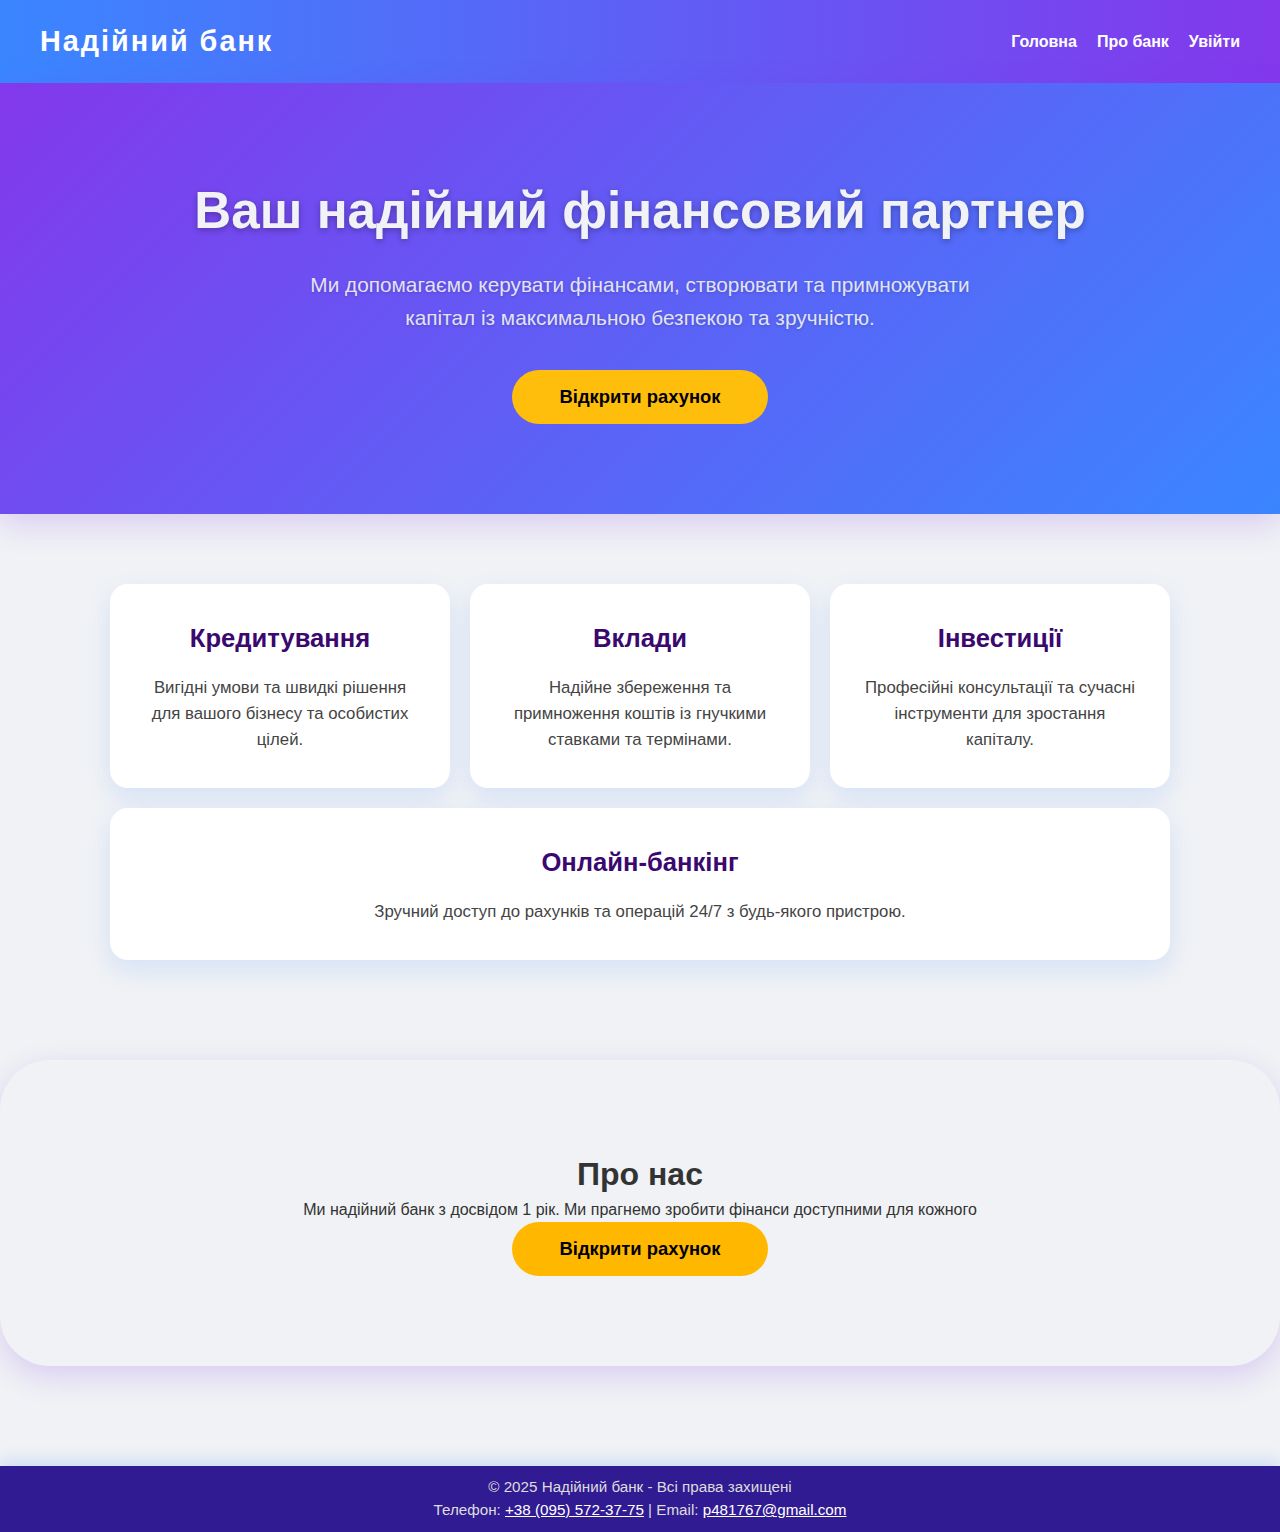
<file: templates/index.html>
<!DOCTYPE html>
<html lang="uk">
<head>
  <meta charset="UTF-8">
  <meta name="viewport" content="width=device-width, initial-scale=1.0">
  <title>Банк</title>
  <link rel="stylesheet" href="/static/style.css">
  <link rel="icon" href="/static/src/favicon.svg" type="image/svg+xml">
</head>
<body>
  <header>
    <div class="logo">
      Надійний банк
    </div>
    <nav>
      <ul>
        <li><a href="#">Головна</a></li>
        <li><a href="#about">Про банк</a></li>
        <li><button id="login-btn" onclick="document.getElementById('login-form').style.display = 'block'">Увійти</button></li>
      </ul>
    </nav>
  </header>

  <section class="banner">
    <h1>Ваш надійний фінансовий партнер</h1>
    <p>Ми допомагаємо керувати фінансами, створювати та примножувати капітал із максимальною безпекою та зручністю.</p>
    <a href="#about"><button h>Відкрити рахунок</button></a>
  </section>

  <div class="modal" id="login-form">
      <div class="modal-content">
        <span class="close" onclick="document.getElementById('login-form').style.display='none'">&times;</span>
        <h2>Увійти</h2>
        <form action="/load" method="post">
          <label>Email: <input type="email" name="email" required/> </label>
          <label>Пароль: <input type="password" name="password" required></label>
          <button type="submit">Увійти</button>
        </form>
        <a id="lo" href="/load">Або Увійти в останню сессію</a>
      </div>
    </div>

  <section class="services">
    <div class="service-card">
      <h3>Кредитування</h3>
      <p>Вигідні умови та швидкі рішення для вашого бізнесу та особистих цілей.</p>
    </div>
    <div class="service-card">
      <h3>Вклади</h3>
      <p>Надійне збереження та примноження коштів із гнучкими ставками та термінами.</p>
    </div>
    <div class="service-card">
      <h3>Інвестиції</h3>
      <p>Професійні консультації та сучасні інструменти для зростання капіталу.</p>
    </div>
    <div class="service-card">
      <h3>Онлайн-банкінг</h3>
      <p>Зручний доступ до рахунків та операцій 24/7 з будь-якого пристрою.</p>
    </div>
  </section>

  <section id="about" class="about">
    <h1>Про нас</h1>
    <p>Ми надійний банк з досвідом <span id="exp"></span>. Ми прагнемо зробити фінанси доступними для кожного
</p>
    <button class="btn" onclick="document.getElementById('acount-form').style.display='block'">Відкрити рахунок</button>

    <div class="modal" id="acount-form">
      <div class="modal-content">
        <span class="close" onclick="document.getElementById('acount-form').style.display='none'">&times;</span>
        <h2>Відкрити рахунок</h2>
        <form action="/save" method="post">
          <label>Імʼя: <input type="text" name="name" required/> </label>
          <label>Прізвище: <input type="text" name="surname" required/> </label>
          <label>Вік: <input type="number" name="age" required/> </label>
          <label>Email: <input type="email" name="email" required/> </label>
          <label>Пароль: <input type="password" name="password" id=""></label>
          <button type="submit">Надіслати</button>
        </form>
      </div>
    </div>
  </section>


  <footer>
    © 2025 Надійний банк - Всі права захищені<br/>
    Телефон: <a href="tel:+380955723775">+38 (095) 572-37-75</a> | Email: <a href="mailto:p481767@gmail.com">p481767@gmail.com</a>
  </footer>

  <script src="/static/index.js"></script>
</body>
</html>
</file>
<file: static/style.css>
html {
  scroll-behavior: smooth;
}

* {
  box-sizing: border-box;
  margin: 0;
  padding: 0;
  font-family: 'Segoe UI', Tahoma, Geneva, Verdana, sans-serif;
}

.all {
  text-align: center;
  align-items: center;
}

.all h1 {
  margin: 0;
  padding: 0;
  font-family: 'Montserrat', sans-serif;
  color: #292929;
  font-weight: 700;
}

.all h3 {
  margin: 0;
  padding: 0;
  font-family: 'Montserrat', sans-serif;
  color: #292929;
  font-weight: 700;
}

.all button {
  background: #ffbe0b;
  border: none;
  padding: 12px 12px;
  font-size: 1.15rem;
  font-weight: 700;
  border-radius: 40px;
  cursor: pointer;
  transition: all 0.3s;
  font-family: 'Montserrat', sans-serif;
}

.all button:hover {
  background: #ffb700;
  box-shadow: 0 6px 20px rgba(255, 183, 0, 0.7);
  transform: scale(1.05);
}

body {
  background: #f0f2f5;
  color: #333;
  line-height: 1.5;
}

header {
  background: linear-gradient(90deg, #3a86ff, #8338ec);
  color: white;
  padding: 20px 40px;
  display: flex;
  justify-content: space-between;
  align-items: center;
  flex-wrap: wrap;
  box-shadow: 0 4px 10px rgba(131, 56, 238, 0.3);
}

header .logo {
  font-size: 1.8rem;
  font-weight: 700;
  letter-spacing: 2px;
  font-family: 'Montserrat', sans-serif;
}

nav ul {
  display: flex;
  list-style: none;
  gap: 20px;
}

nav ul li a {
  color: white;
  text-decoration: none;
  font-weight: 600;
  transition: color 0.3s;
  font-family: 'Montserrat', sans-serif;
}

nav ul li a:hover {
  color: #ffbe0b;
}

nav ul li button {
  background-color: transparent;
  color: white;
  border: none;
  text-decoration: none;
  font-weight: 600;
  transition: color 0.3s;
  cursor: pointer;
  font-size: medium;
  font-family: 'Montserrat', sans-serif;
}

nav ul li button:hover {
  color: #ffbe0b;
}

.banner {
  background: linear-gradient(135deg, #8338ec 0%, #3a86ff 100%);
  color: #f0f2f5;
  text-align: center;
  padding: 90px 20px;
  box-shadow: 0 10px 30px rgba(131, 56, 236, 0.2);
}

.banner h1 {
  font-size: 3.2rem;
  margin-bottom: 18px;
  font-family: 'Montserrat', sans-serif;
  font-weight: 700;
  text-shadow: 0 2px 6px rgba(0, 0, 0, 0.3);
}

.banner p {
  font-size: 1.3rem;
  margin-bottom: 35px;
  max-width: 700px;
  margin-left: auto;
  margin-right: auto;
  opacity: 0.9;
  font-family: 'Open Sans', sans-serif;
  line-height: 1.6;
  text-shadow: 0 1px 3px rgba(0, 0, 0, 0.2);
}

.banner button {
  background: #ffbe0b;
  border: none;
  padding: 16px 48px;
  font-size: 1.15rem;
  font-weight: 700;
  border-radius: 40px;
  cursor: pointer;
  transition: all 0.3s;
  font-family: 'Montserrat', sans-serif;
}

.banner button:hover {
  background: #ffb700;
  box-shadow: 0 6px 20px rgba(255, 183, 0, 0.7);
  transform: scale(1.05);
}

.services {
  max-width: 1100px;
  margin: 70px auto 100px;
  display: flex;
  justify-content: center;
  padding: 0 20px;
  gap: 20px;
  flex-wrap: wrap;
}

.service-card {
  background: white;
  flex: 1 1 280px;
  padding: 35px 30px;
  border-radius: 18px;
  box-shadow: 0 10px 25px rgba(58, 134, 255, 0.15);
  text-align: center;
  transition: transform 0.35s ease, box-shadow 0.35s ease;
  font-family: 'Open Sans', sans-serif;
  color: #444;
}

.service-card:hover {
  transform: translateY(-12px);
  box-shadow: 0 16px 40px rgba(131, 56, 236, 0.25);
  color: #311b92;
}

.service-card h3 {
  margin-bottom: 18px;
  color: #3a086e;
  font-size: 1.6rem;
  font-weight: 700;
  font-family: 'Montserrat', sans-serif;
}

.service-card p {
  font-size: 1.05rem;
  line-height: 1.55;
}

footer {
  background: #311b92;
  color: #ddd;
  text-align: center;
  padding: 10px 22px;
  margin-top: 100px;
  font-size: 0.95rem;
  user-select: none;
  font-family: 'Open Sans', sans-serif;
  box-shadow: 0 -5px 15px rgba(58, 134, 255, 0.2);
}

footer a {
  color: white;
}

.modal {
  display: none;
  position: fixed;
  z-index: 999;
  left: 0;
  top: 0;
  width: 100%;
  height: 100%;
  overflow: auto;
  transition: all 0.3s ease;
  background-color: rgba(0, 0, 0, 0.6);
}

.about {
  text-align: center;
  padding: 90px 20px;
  border-radius: 50px;
  box-shadow: 0 10px 30px rgba(131, 56, 236, 0.2);
}

.about button {
  background: #ffb700;
  border: none;
  padding: 16px 48px;
  font-size: 1.15rem;
  font-weight: 700;
  border-radius: 40px;
  cursor: pointer;
  transition: all 0.3s;
  font-family: 'Montserrat', sans-serif;
}

.about button:hover {
  background: #ffb500;
  box-shadow: 0 6px 20px rgba(255, 183, 0, 0.7);
  transform: scale(1.05);
}

.modal.show {
  display: block;
}


.modal-content {
  background-color: #fff;
  margin: 10% auto;
  padding: 30px;
  border: none;
  border-radius: 12px;
  width: 90%;
  max-width: 500px;
  box-shadow: 0 10px 30px rgba(0, 0, 0, 0.25);
  font-family: 'Open Sans', sans-serif;
  position: relative;
  transition: all 0.4s ease;
}

.modal-content .close {
  position: absolute;
  right: 16px;
  top: 12px;
  font-size: 28px;
  font-weight: 28px;
  font-weight: bold;
  color: #333;
  cursor: pointer;
  transition: color 0.2s ease;
}

.modal-content .close:hover {
  color: #ff4d4d;
}

.modal-content form {
  display: flex;
  flex-direction: column;
  gap: 15px;
}

.modal-content form input {
  padding: 12px;
  border: 1px solid #ccc;
  border-radius: 8px;
  font-size: 1rem;
  outline: none;
  transition: border-color 0.3s ease;
}

.modal-content form input:focus {
  border-color: #3a86ff;
}

.modal-content form button[type="submit"] {
  background: #3a86ff;
  color: white;
  border: none;
  padding: 14px;
  border-radius: 8px;
  font-size: 1rem;
  font-weight: 600;
  cursor: pointer;
  transition: background 0.3s ease;
}

.modal-content form button[type="submit"]:hover {
  background: #2954b8;
}

#lo {
  margin-top: 10px;
  display: flex;
  justify-self: center;
  align-self: center;
  text-decoration: none;
  text-align: center;
  color: #292929;
  font-family: 'Montserrat', sans-serif;
}

.acount-wrapper {
  position: relative;
  display: inline-block;
}

.acount-wrapper span {
  display: inline-block;
  background-color: #4f2682;
  cursor: pointer;
  border-radius: 9999px;
  text-align: center;
  width: 30px;
  height: 30px;
  line-height: 30px;
}

.pop-up {
  display: none;
  position: absolute;
  top: 100%;
  left: 50%;
  background-color: #292929;
  border: 1px solid #ccc;
  padding: 10px;
  min-width: 220px;
  white-space: nowrap;
  box-shadow: 0 2px 5px rgba(0, 0, 0, 0.2);
  z-index: 100;
  transform: translateX(-50%);
}

.pop-up-content a {
  display: block;
  color: white;
  padding: 5px 10px;
  text-decoration: none;
  cursor: pointer;
  font-family: 'Montserrat', sans-serif;
  white-space: nowrap;
}

@media (max-width: 768px) {
  header {
    flex-direction: column;
    gap: 15px;
  }

  nav ul {
    justify-content: center;
    flex-wrap: wrap;
  }

  .banner h1 {
    font-size: 2.4rem;
  }

  .banner p {
    font-size: 1.1rem;
  }

  .services {
    flex-direction: column;
    max-width: 90%;
  }
}
</file>
